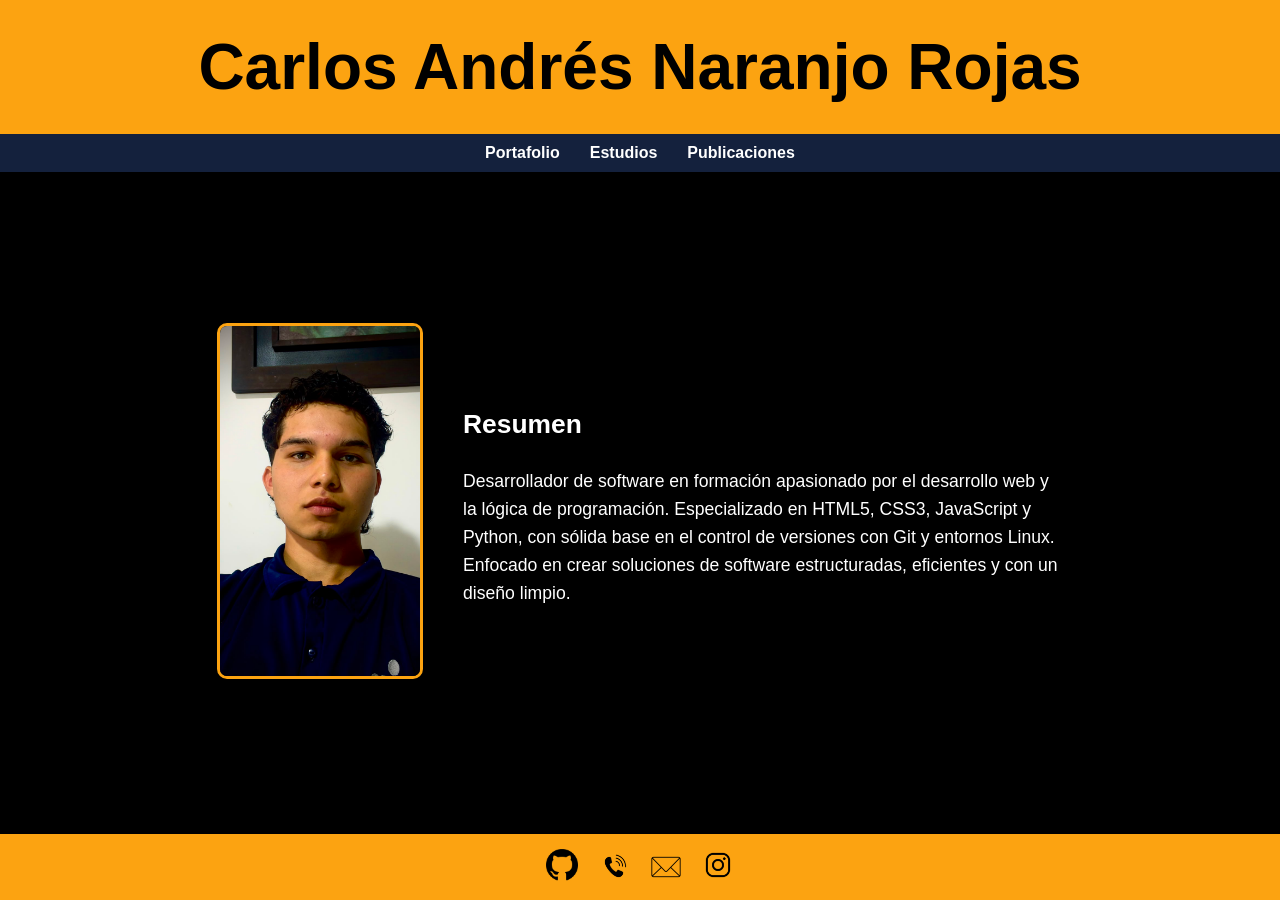
<file: index.html>
<!DOCTYPE html>
<html lang="en">
<head>
    <meta charset="UTF-8">
    <meta name="viewport" content="width=device-width, initial-scale=1.0">
    <title>Portafolio</title>
    <link rel="icon" type="img/png" href="img/image.png">
    <link rel="stylesheet" href="CSS/styles.css">
</head>
<body>

    <div class="superior">
        <h1>Carlos Andrés Naranjo Rojas</h1>
    </div>

    <nav class="menu">
        <a href="Html/portafolio.html" class="nav-link">Portafolio</a>
        <a href="Html/estudios.html" class="nav-link">Estudios</a>
        <a href="Html/publicaciones.html" class="nav-link">Publicaciones</a>
    </nav>

    <div class="container">
        <div class="colu-izquierda">
            <img src="img/perfil.jpeg" class="presentation-image">
        </div>

        <div class="colu-derecha">
            <h2>Resumen</h2>
            <p>
                Desarrollador de software en formación apasionado por el desarrollo web y la lógica de programación. Especializado en HTML5, CSS3, JavaScript y Python, con sólida base en el control de versiones con Git y entornos Linux. Enfocado en crear soluciones de software estructuradas, eficientes y con un diseño limpio.
            </p>
        </div>
    </div>

    <div class="inferior">
        <a href="https://github.com/primerapc2025-maker"><img src="img/Github.png" class="icon" alt="Github"></a>
        <a class="tooltip-container" data-tooltip="+57 3177477695"><img src="img/telefono.png" class="icon" alt="Teléfono"></a>
        <a class="tooltip-container" data-tooltip="20carlosnaranjo80@gmail.com"><img src="img/correo.png" class="icon" alt="Correo"></a>
        <a href="https://www.instagram.com/carlosal8369/"><img src="img/instagram.png" class="icon" alt="Instagram"></a>
    </div>
    
</body>
</html>
</file>
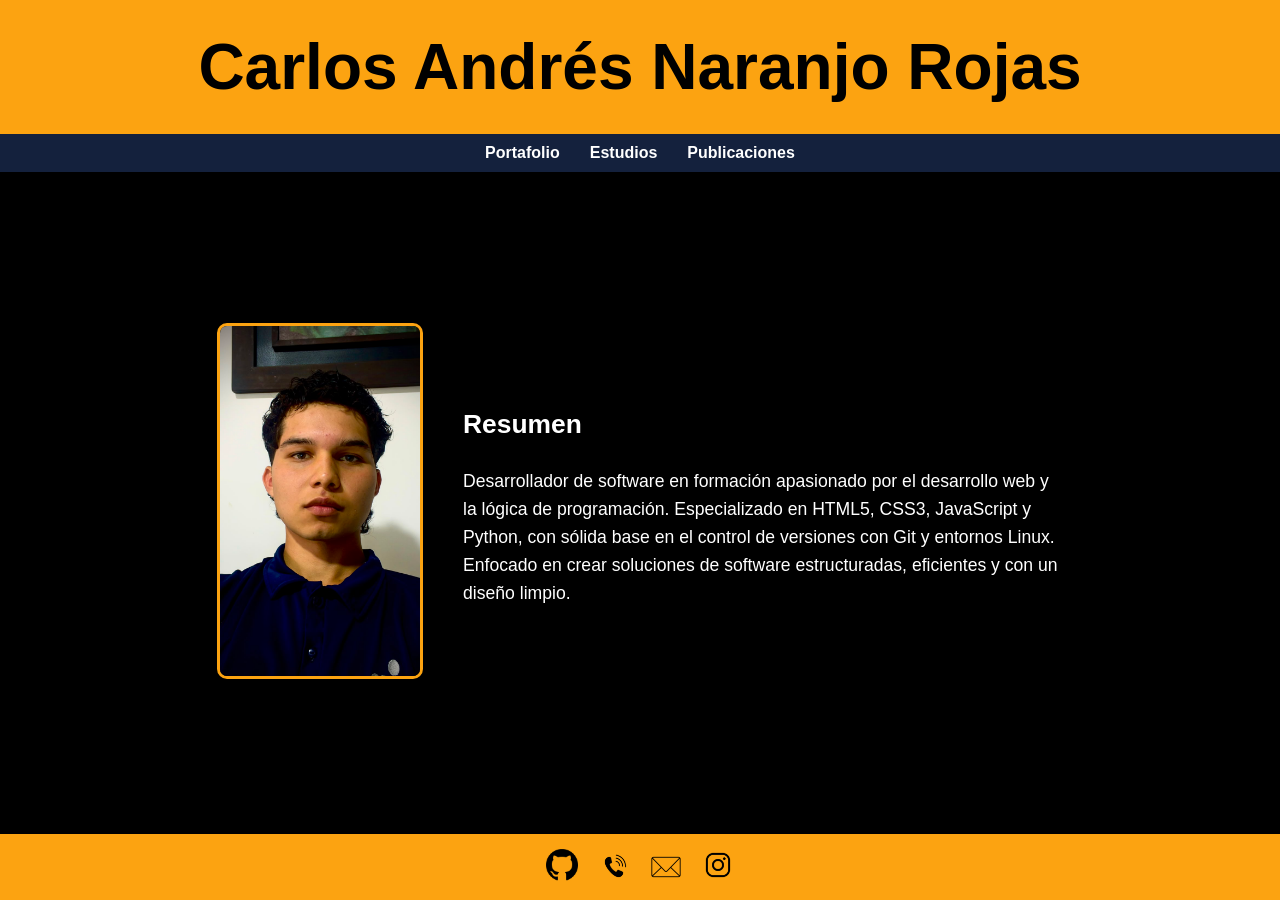
<file: Html/index.html>
<!DOCTYPE html>
<html lang="en">
<head>
    <meta charset="UTF-8">
    <meta name="viewport" content="width=device-width, initial-scale=1.0">
    <title>Portafolio</title>
    <link rel="icon" type="img/png" href="../img/image.png">
    <link rel="stylesheet" href="../CSS/styles.css">
</head>
<body>

    <div class="superior">
        <h1>Carlos Andrés Naranjo Rojas</h1>
    </div>

    <nav class="menu">
        <a href="portafolio.html" class="nav-link">Portafolio</a>
        <a href="estudios.html" class="nav-link">Estudios</a>
        <a href="publicaciones.html" class="nav-link">Publicaciones</a>
    </nav>

    <div class="container">
        <div class="colu-izquierda">
            <img src="../img/perfil.jpeg" class="presentation-image">
        </div>

        <div class="colu-derecha">
            <h2>Resumen</h2>
            <p>
                Desarrollador de software en formación apasionado por el desarrollo web y la lógica de programación. Especializado en HTML5, CSS3, JavaScript y Python, con sólida base en el control de versiones con Git y entornos Linux. Enfocado en crear soluciones de software estructuradas, eficientes y con un diseño limpio.
            </p>
        </div>
    </div>

    <div class="inferior">
        <a href="https://github.com/primerapc2025-maker"><img src="../img/Github.png" class="icon" alt="Github"></a>
        <a class="tooltip-container" data-tooltip="+57 3177477695"><img src="../img/telefono.png" class="icon" alt="Teléfono"></a>
        <a class="tooltip-container" data-tooltip="20carlosnaranjo80@gmail.com"><img src="../img/correo.png" class="icon" alt="Correo"></a>
        <a href="https://www.instagram.com/carlosal8369/"><img src="../img/instagram.png" class="icon" alt="Instagram"></a>
    </div>
    
</body>
</html>
</file>
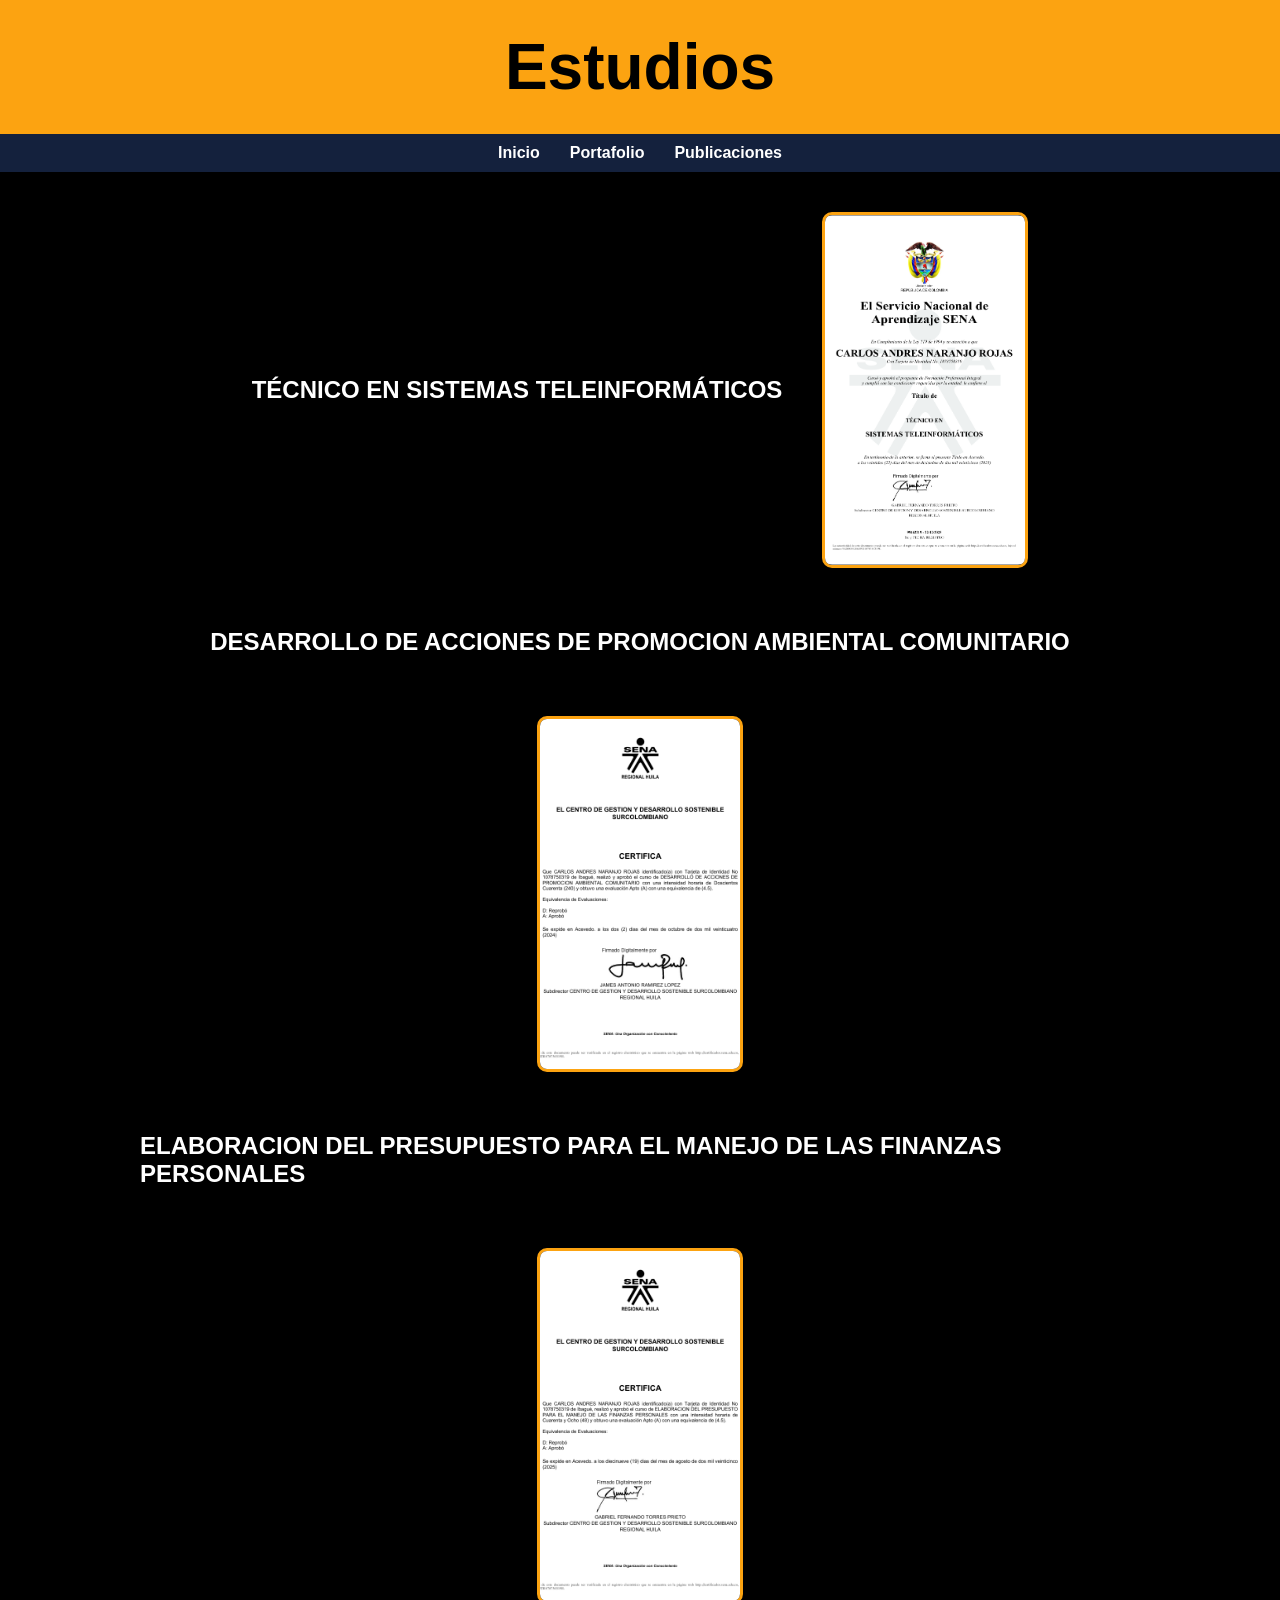
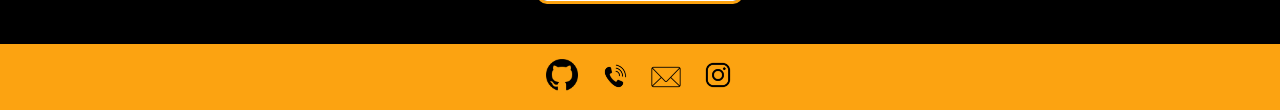
<file: Html/estudios.html>
<!DOCTYPE html>
<html lang="en">
<head>
    <meta charset="UTF-8">
    <meta name="viewport" content="width=device-width, initial-scale=1.0">
    <title>Estudios</title>
    <link rel="icon" type="img/png" href="../img/image.png">
    <link rel="stylesheet" href="../CSS/styles.css">
</head>
<body>

    <div class="superior">
        <h1>Estudios</h1>
    </div>

    <nav class="menu">
        <a href="/index.html" class="nav-link">Inicio</a>
        <a href="portafolio.html" class="nav-link">Portafolio</a>
        <a href="publicaciones.html" class="nav-link">Publicaciones</a>
    </nav>

    <div class="container">
        <h2>TÉCNICO EN SISTEMAS TELEINFORMÁTICOS</h2>
        <img src="../img/tecnologo.png">

        <h2>DESARROLLO DE ACCIONES DE PROMOCION AMBIENTAL COMUNITARIO</h2>
        <img src="../img/ambiental.png">

        <h2>ELABORACION DEL PRESUPUESTO PARA EL MANEJO DE LAS FINANZAS PERSONALES</h2>
        <img src="../img/finanzas.png">

    </div>
    
    <div class="inferior">
        <a href="https://github.com/primerapc2025-maker"><img src="../img/Github.png" class="icon" alt="Github"></a>
        <a class="tooltip-container" data-tooltip="+57 3177477695"><img src="../img/telefono.png" class="icon" alt="Teléfono"></a>
        <a class="tooltip-container" data-tooltip="20carlosnaranjo80@gmail.com"><img src="../img/correo.png" class="icon" alt="Correo"></a>
        <a href="https://www.instagram.com/carlosal8369/"><img src="../img/instagram.png" class="icon" alt="Instagram"></a>
    </div>

</body>
</html>
</file>
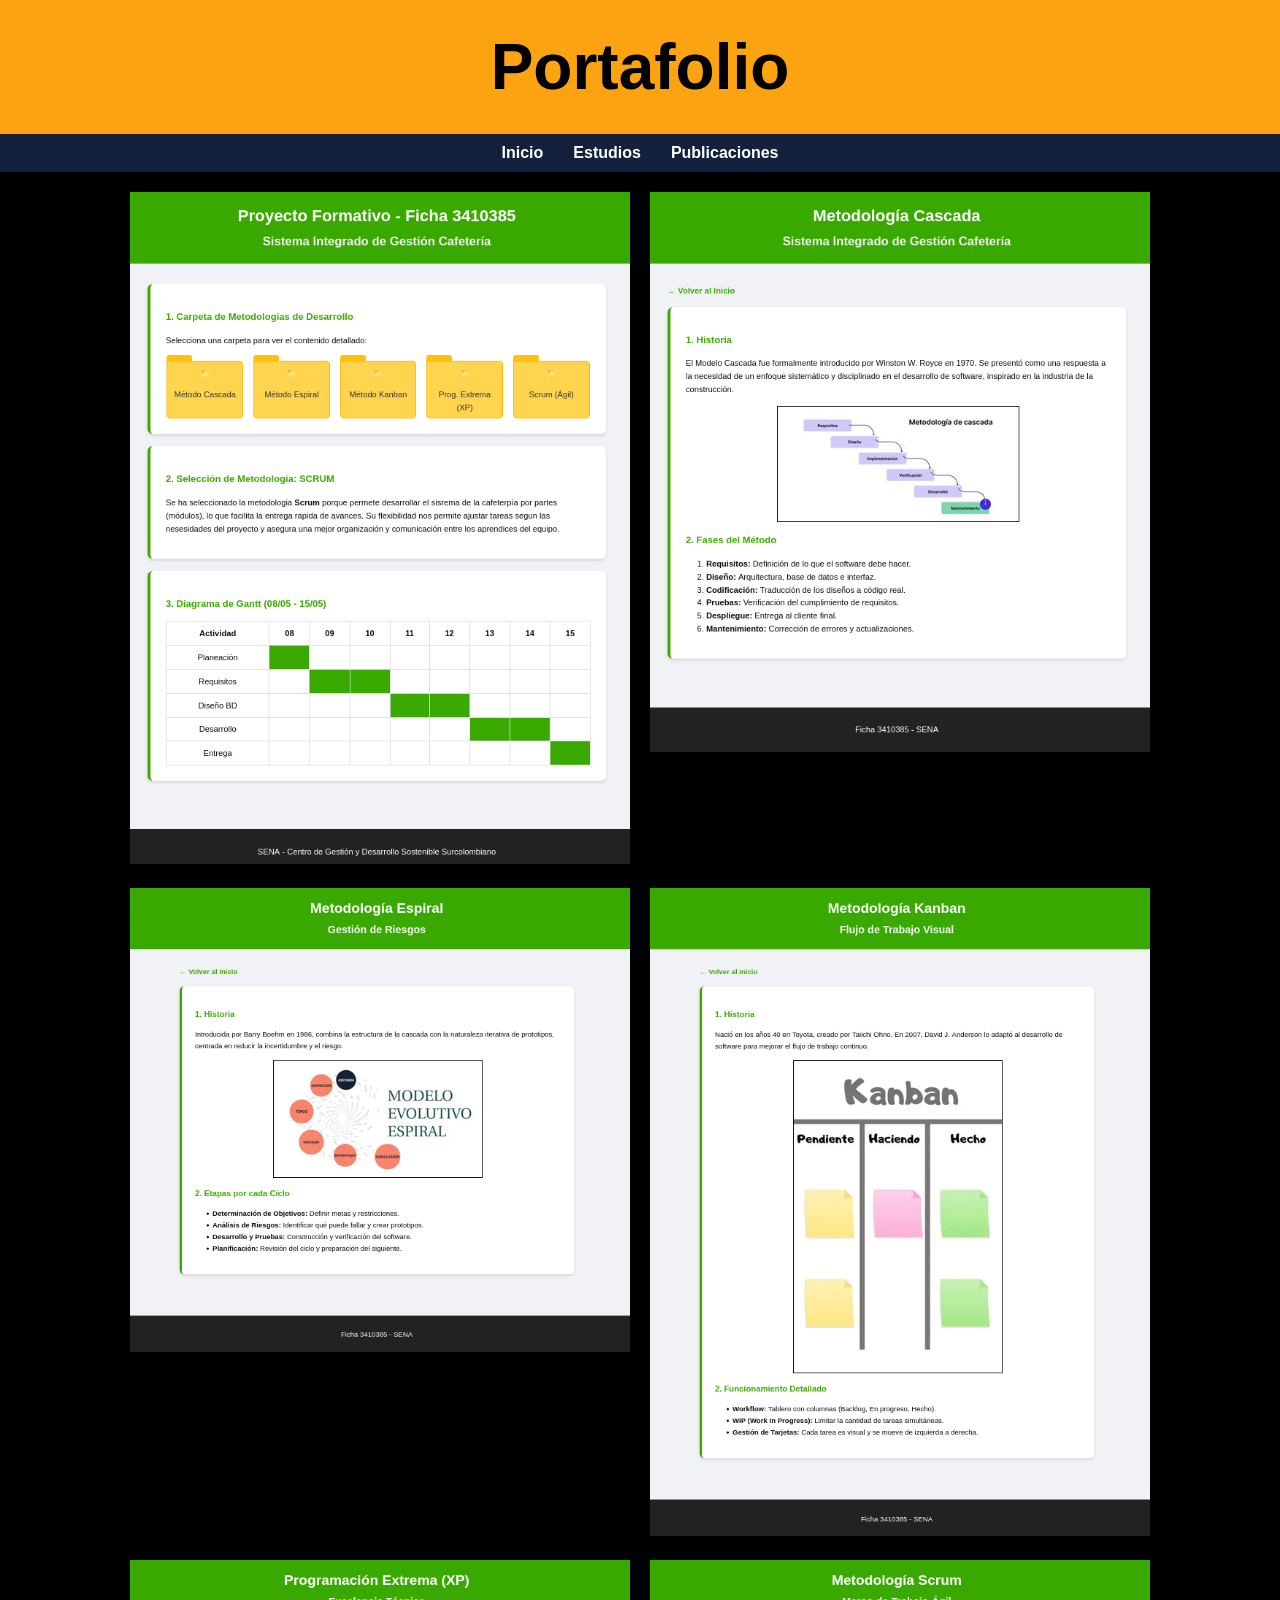
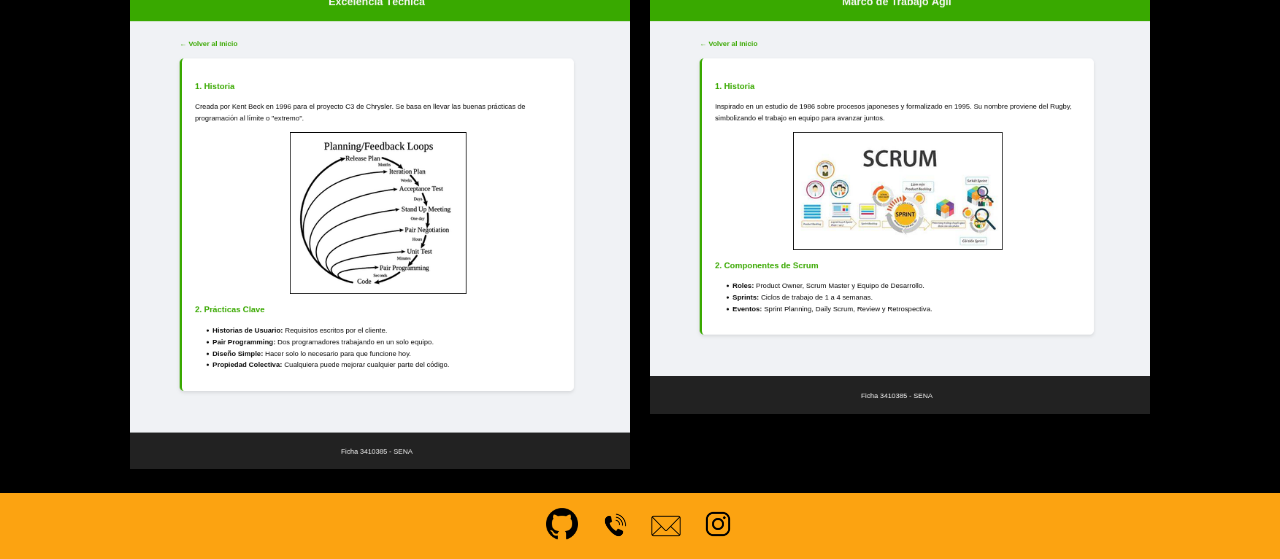
<file: Html/portafolio.html>
<!DOCTYPE html>
<html lang="en">
<head>
    <meta charset="UTF-8">
    <meta name="viewport" content="width=device-width, initial-scale=1.0">
    <title>Portafolio</title>
    <link rel="icon" type="img/png" href="../img/image.png">
    <link rel="stylesheet" href="../CSS/styles.css">
</head>
<body>

    <div class="superior">
        <h1>Portafolio</h1>
    </div>

    <nav class="menu">
        <a href="/index.html" class="nav-link">Inicio</a>
        <a href="estudios.html" class="nav-link">Estudios</a>
        <a href="publicaciones.html" class="nav-link">Publicaciones</a>
    </nav>

    <div class="portadolio">
        <a><img src="../img/proyectoFormetivo.png" alt="Proyecto"></a>
        <a><img src="../img/metCascada.png" alt="Proyecto"></a>
        <a><img src="../img/metEspiral.png" alt="Proyecto"></a>
        <a><img src="../img/metKanban.png" alt="Proyecto"></a>
        <a><img src="../img/metXP.png" alt="Proyecto"></a>
        <a><img src="../img/metScrum.png" alt="Proyecto"></a>
    </div>
    
    <div class="inferior">
        <a href="https://github.com/primerapc2025-maker"><img src="../img/Github.png" class="icon" alt="Github"></a>
        <a class="tooltip-container" data-tooltip="+57 3177477695"><img src="../img/telefono.png" class="icon" alt="Teléfono"></a>
        <a class="tooltip-container" data-tooltip="20carlosnaranjo80@gmail.com"><img src="../img/correo.png" class="icon" alt="Correo"></a>
        <a href="https://www.instagram.com/carlosal8369/"><img src="../img/instagram.png" class="icon" alt="Instagram"></a>
    </div>
</body>
</html>
</file>
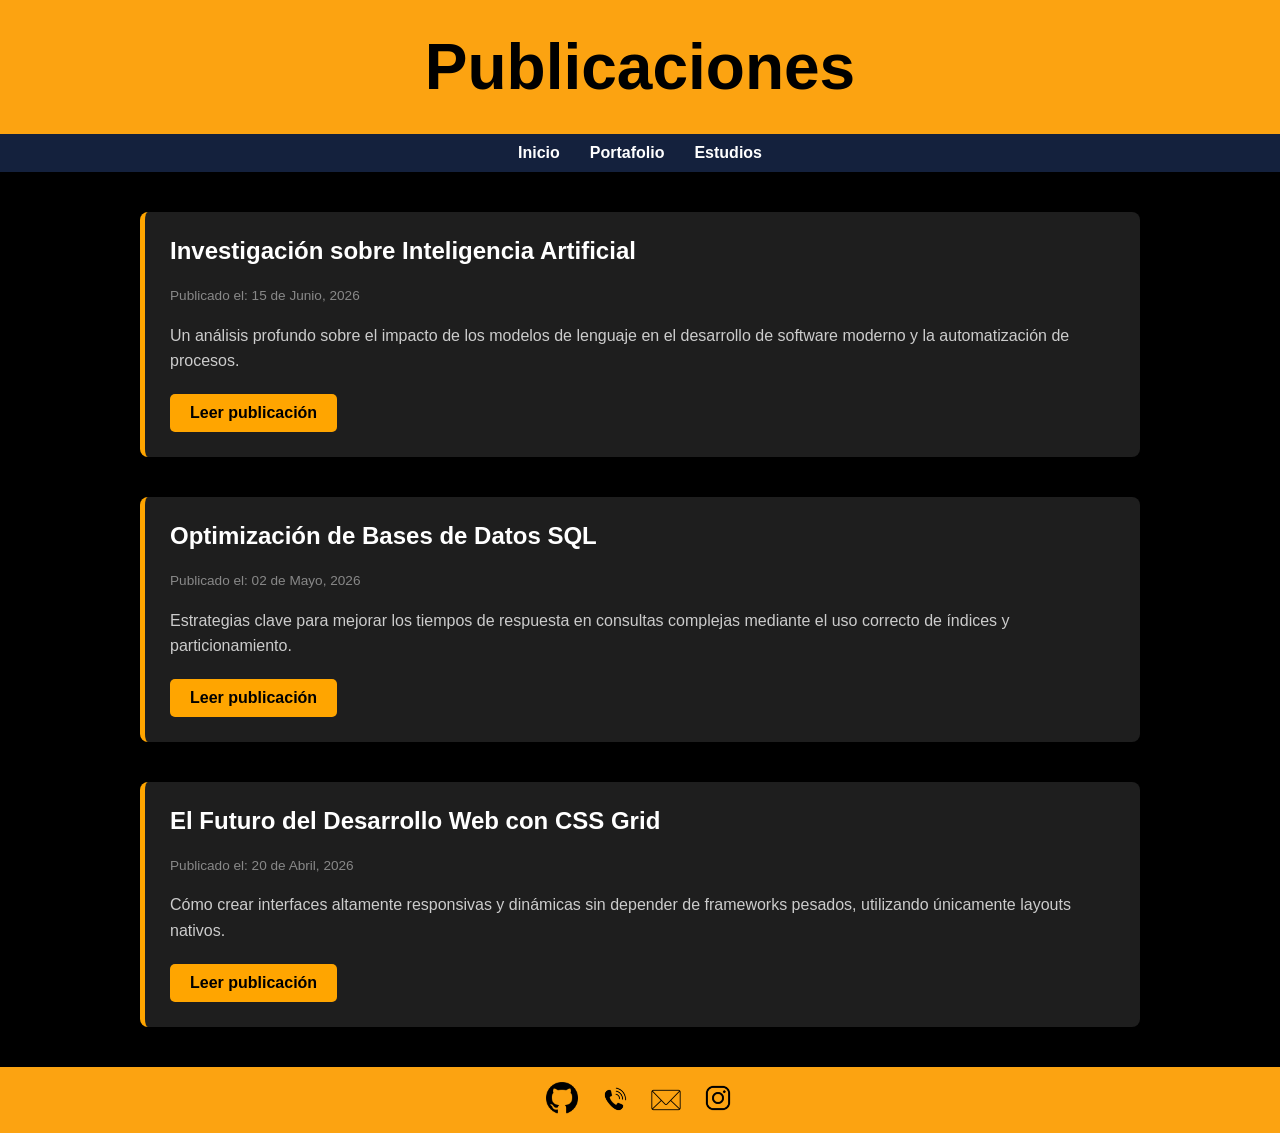
<file: Html/publicaciones.html>
<!DOCTYPE html>
<html lang="en">
<head>
    <meta charset="UTF-8">
    <meta name="viewport" content="width=device-width, initial-scale=1.0">
    <title>Publicaciones</title>
    <link rel="icon" type="img/png" href="../img/image.png">
    <link rel="stylesheet" href="../CSS/styles.css">
</head>
<body>

    <div class="superior">
        <h1>Publicaciones</h1>
    </div>

    <nav class="menu">
        <a href="/index.html" class="nav-link">Inicio</a>
        <a href="portafolio.html" class="nav-link">Portafolio</a>
        <a href="estudios.html" class="nav-link">Estudios</a>
    </nav>

<div class="container">
    <article class="publicacion-card">
        <div class="publicacion-info">
            <h2>Investigación sobre Inteligencia Artificial</h2>
            <p class="fecha">Publicado el: 15 de Junio, 2026</p>
            <p class="descripcion">Un análisis profundo sobre el impacto de los modelos de lenguaje en el desarrollo de software moderno y la automatización de procesos.</p>
            <a href="#" class="btn-leer">Leer publicación</a>
        </div>
    </article>

    <article class="publicacion-card">
        <div class="publicacion-info">
            <h2>Optimización de Bases de Datos SQL</h2>
            <p class="fecha">Publicado el: 02 de Mayo, 2026</p>
            <p class="descripcion">Estrategias clave para mejorar los tiempos de respuesta en consultas complejas mediante el uso correcto de índices y particionamiento.</p>
            <a href="#" class="btn-leer">Leer publicación</a>
        </div>
    </article>

    <article class="publicacion-card">
        <div class="publicacion-info">
            <h2>El Futuro del Desarrollo Web con CSS Grid</h2>
            <p class="fecha">Publicado el: 20 de Abril, 2026</p>
            <p class="descripcion">Cómo crear interfaces altamente responsivas y dinámicas sin depender de frameworks pesados, utilizando únicamente layouts nativos.</p>
            <a href="#" class="btn-leer">Leer publicación</a>
        </div>
    </article>
</div>
    
    <div class="inferior">
        <a href="https://github.com/primerapc2025-maker"><img src="../img/Github.png" class="icon" alt="Github"></a>
        <a class="tooltip-container" data-tooltip="+57 3177477695"><img src="../img/telefono.png" class="icon" alt="Teléfono"></a>
        <a class="tooltip-container" data-tooltip="20carlosnaranjo80@gmail.com"><img src="../img/correo.png" class="icon" alt="Correo"></a>
        <a href="https://www.instagram.com/carlosal8369/"><img src="../img/instagram.png" class="icon" alt="Instagram"></a>
    </div>

</body>
</html>
</file>
<file: CSS/styles.css>
body {
    font-family: Arial, Helvetica, sans-serif;
    margin: 0;
    padding: 0;
    background-color: #000000;
    display: flex;
    flex-direction: column;
    min-height: 100vh;
}

.superior {
    margin: 0;
    padding: 20px;
    background-color: #FCA311;
}

h1 {
    margin: 10px;
    padding: 0;
    font-size: clamp(2rem, 5vw, 4rem);
    text-align: center;
    color: #000000;
}

h2 {
    color: #fff
}

.menu {
    display: flex;
    justify-content: center;
    background-color: #14213D;
    padding: 10px 0;
}

.nav-link {
    text-decoration: none; 
    color: #ffffff; 
    margin: 0 15px;
    font-weight: bold;
    transition: color 0.3s ease;
}

.nav-link:hover {
    color: #FCA311;
}

.container {
    margin: 40px auto;
    width: 90%;
    max-width: 1000px;
    display: flex;
    flex-wrap: wrap; 
    align-items: center;
    justify-content: center;
    gap: 40px;
    flex: 1; 
}

.presentation-image {
    width: 180px;
    height: 180px;
    object-fit: cover;
    border-radius: 10px;
    border: 3px solid #FCA311;
}

.colu-derecha {
    flex: 1;
    min-width: 280px; 
    max-width: 600px;
    color: #fff;
    font-size: 1.1rem;
    line-height: 1.6;
}


.inferior {
    margin-top: auto;
    padding: 15px;
    background-color: #FCA311;
    display: flex;
    justify-content: center;
    gap: 20px;
}

.icon {
    width: 32px;
    height: 32px;
    transition: transform 0.3s ease;
}

.icon:hover {
    transform: scale(1.3);
}

.tooltip-container {
    position: relative;
    display: inline-flex; 
    align-items: center;
    justify-content: center;
}

.tooltip-container::before {
    content: attr(data-tooltip);
    position: absolute;
    bottom: 130%; 
    left: 50%;
    transform: translateX(-50%) translateY(10px);
    background-color: #14213D;
    color: #ffffff; 
    padding: 6px 12px;
    font-size: 0.85rem;
    font-family: Arial, sans-serif;
    border-radius: 5px;
    white-space: nowrap;
    opacity: 0;
    pointer-events: none;
    transition: opacity 0.3s ease, transform 0.3s ease;
    box-shadow: 0px 4px 8px rgba(0, 0, 0, 0.2);
    z-index: 10;
}

.tooltip-container::after {
    content: "";
    position: absolute;
    bottom: 110%;
    left: 50%;
    transform: translateX(-50%) translateY(10px);
    border-width: 6px;
    border-style: solid;
    border-color: #14213D transparent transparent transparent;
    opacity: 0;
    pointer-events: none;
    transition: opacity 0.3s ease, transform 0.3s ease;
    z-index: 10;
}

.tooltip-container:hover::before,
.tooltip-container:hover::after {
    opacity: 1;
    transform: translateX(-50%) translateY(0);
}

.portadolio {
    display: grid;
    grid-template-columns: 1fr;
    gap: 20px;
    margin: 20px auto;
    padding: 0 15px;
}

.portadolio a img {
    width: 100%;
    max-width: 100%;
    height: auto;
}

@media (min-width: 768px) {
    .portadolio {
        grid-template-columns: repeat(2, 1fr);
        max-width: 1200px;
        justify-items: center;
    }
    
    .portadolio a img {
        max-width: 500px;
    }
}

.container img {
    width: 200px;
    height: 350px;
    object-fit: cover;
    border-radius: 10px;
    border: 3px solid #FCA311;
}

/*===============================*/
.publicacion-card {
    background-color: #1e1e1e; 
    border-left: 5px solid #ffa500; 
    border-radius: 8px;
    padding: 25px;
    box-shadow: 0 4px 6px rgba(0, 0, 0, 0.3);
    transition: transform 0.2s ease;
}

.publicacion-card:hover {
    transform: translateY(-3px);
}

.publicacion-info h2 {
    color: #ffffff;
    margin-top: 0;
    font-size: 1.5rem;
}

.publicacion-info .fecha {
    color: #888888;
    font-size: 0.85rem;
    margin-bottom: 15px;
}

.publicacion-info p {
    color: #cccccc;
    line-height: 1.6;
    margin-bottom: 20px;
}

.btn-leer {
    display: inline-block;
    background-color: #ffa500;
    color: #000000;
    text-decoration: none;
    padding: 10px 20px;
    border-radius: 5px;
    font-weight: bold;
    transition: background 0.3s ease;
}

.btn-leer:hover {
    background-color: #cc8400;
}
</file>
